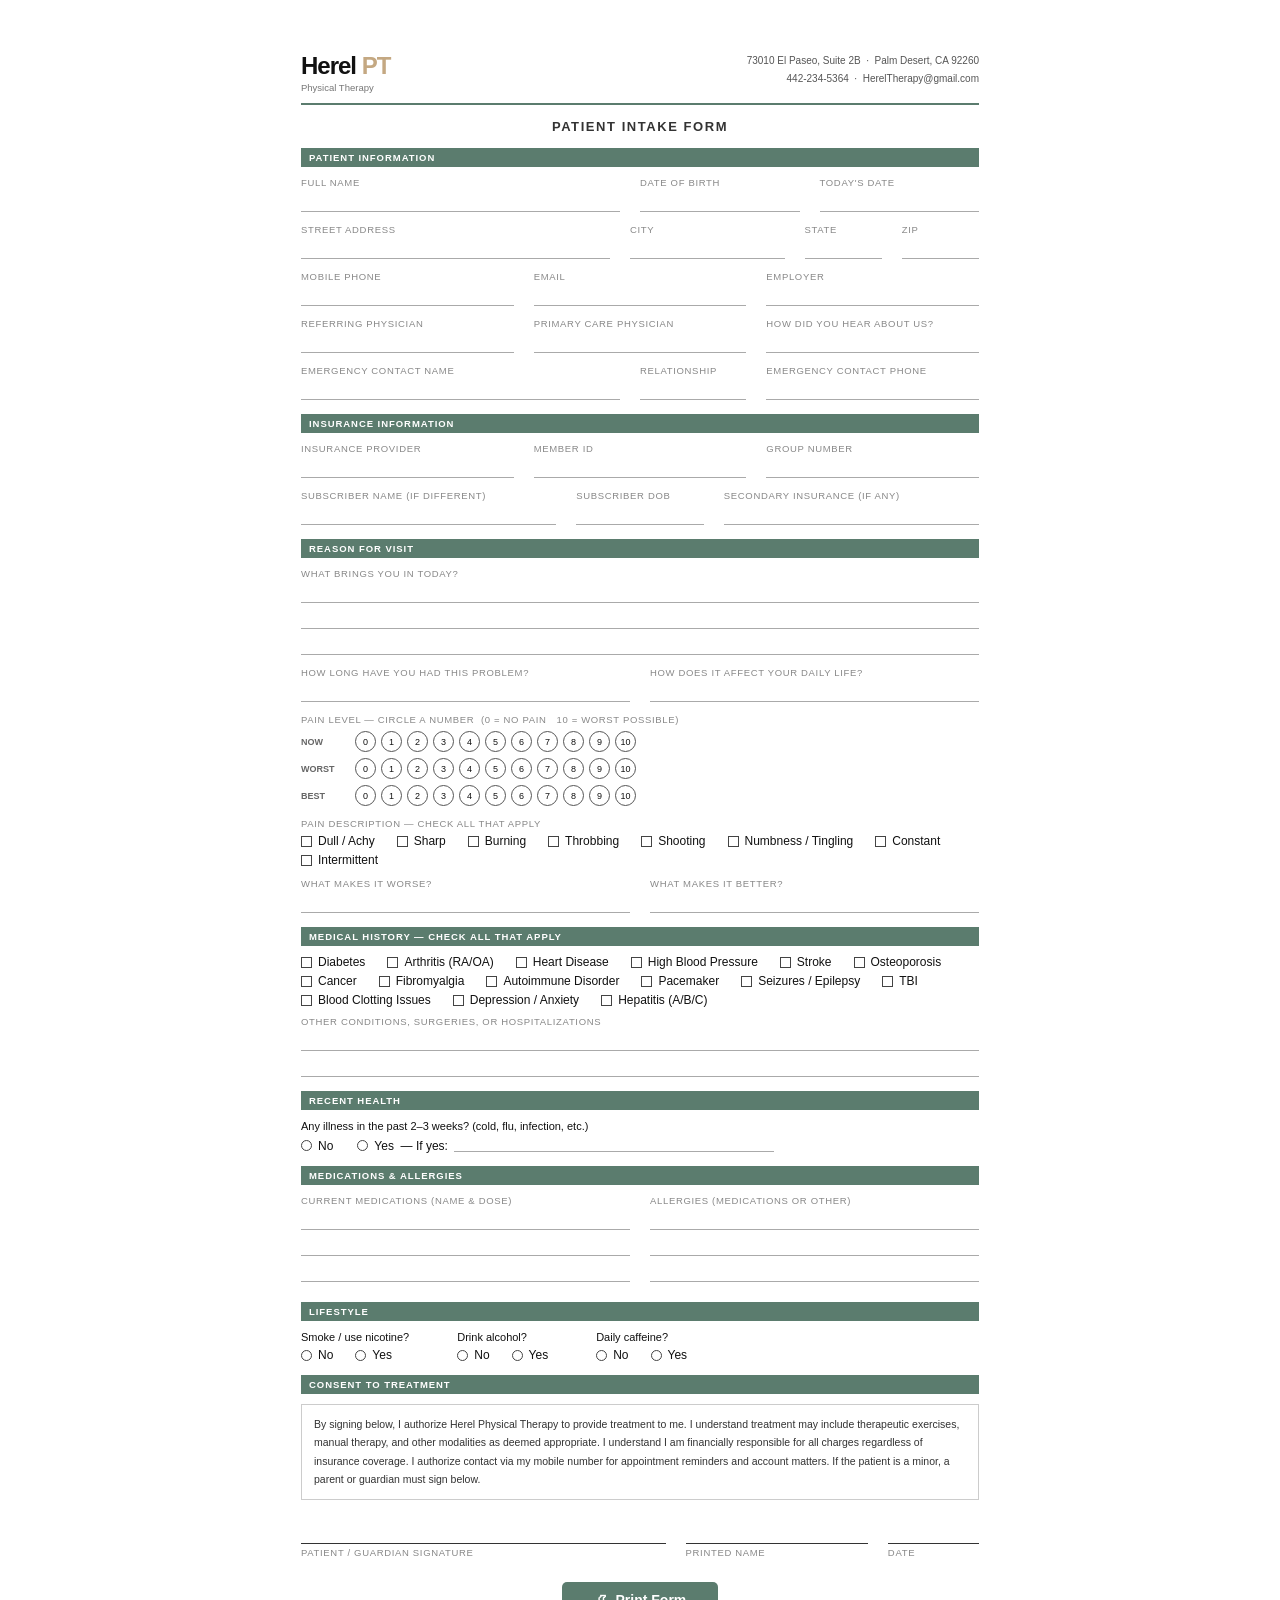
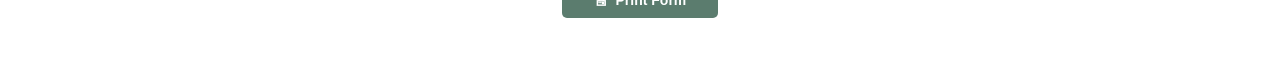
<file: forms/intake-form-print.html>
<!DOCTYPE html>
<html lang="en">
<head>
  <meta charset="UTF-8">
  <title>Patient Intake Form | Herel Physical Therapy</title>
  <style>
    * { margin: 0; padding: 0; box-sizing: border-box; }
    body { font-family: Arial, sans-serif; font-size: 13px; color: #111; background: #fff; }
    .page { max-width: 750px; margin: 20px auto; padding: 32px 36px; }

    /* Header */
    .header { display: flex; justify-content: space-between; align-items: flex-start; border-bottom: 2.5px solid #5B7C6E; padding-bottom: 10px; margin-bottom: 14px; }
    .logo { font-size: 24px; font-weight: 900; letter-spacing: -1px; }
    .logo span { color: #C4A882; }
    .clinic-info { text-align: right; font-size: 10px; color: #555; line-height: 1.8; }
    .form-title { font-size: 13px; font-weight: 700; text-align: center; text-transform: uppercase; letter-spacing: 0.12em; margin-bottom: 14px; color: #333; }

    /* Section headers */
    h2 { font-size: 9.5px; font-weight: 700; text-transform: uppercase; letter-spacing: 0.1em; color: #fff; background: #5B7C6E; padding: 4px 8px; margin: 14px 0 10px; -webkit-print-color-adjust: exact; print-color-adjust: exact; }

    /* Field layout */
    .row { display: flex; gap: 20px; margin-bottom: 12px; align-items: flex-end; }
    .f { flex: 1; }
    .f2 { flex: 2; }
    .f05 { flex: 0.5; }
    .f15 { flex: 1.5; }

    .lbl { font-size: 9.5px; color: #888; text-transform: uppercase; letter-spacing: 0.07em; margin-bottom: 4px; display: block; }
    .writeline { display: block; border-bottom: 1px solid #aaa; height: 20px; width: 100%; }

    /* Multi-line write area */
    .writebox { width: 100%; }
    .writebox .writeline { margin-bottom: 6px; }

    /* Checkboxes - hand-drawn style */
    .checks { display: flex; flex-wrap: wrap; gap: 7px 22px; margin-top: 4px; }
    .ci { display: flex; align-items: center; gap: 6px; font-size: 12px; line-height: 1; }
    .sq { display: inline-block; width: 11px; height: 11px; border: 1.5px solid #444; flex-shrink: 0; }
    .cr { display: inline-block; width: 11px; height: 11px; border: 1.5px solid #444; border-radius: 50%; flex-shrink: 0; }

    /* Pain scale */
    .pain-row { display: flex; align-items: center; gap: 10px; margin: 6px 0; flex-wrap: wrap; }
    .pain-lbl { font-size: 9px; font-weight: 700; text-transform: uppercase; color: #666; width: 44px; }
    .pain-nums { display: flex; gap: 5px; }
    .pn { width: 21px; height: 21px; border: 1.5px solid #555; border-radius: 50%; display: flex; align-items: center; justify-content: center; font-size: 9px; }

    /* Signature */
    .sig-row { display: flex; gap: 20px; margin-top: 14px; align-items: flex-end; }
    .sig-line { border-bottom: 1.5px solid #333; height: 30px; }
    .sig-lbl { font-size: 9.5px; color: #888; text-transform: uppercase; letter-spacing: 0.07em; margin-top: 3px; }

    /* Consent */
    .consent { border: 1px solid #ccc; padding: 10px 12px; font-size: 10.5px; line-height: 1.75; color: #333; margin-bottom: 14px; }

    .print-btn { display: block; margin: 24px auto 0; padding: 10px 32px; background: #5B7C6E; color: #fff; border: none; border-radius: 5px; font-size: 14px; font-weight: 700; cursor: pointer; }

    @media print {
      .page { margin: 0; padding: 18px 24px; max-width: 100%; }
      .print-btn { display: none; }
    }
  </style>
</head>
<body>
<div class="page">

  <div class="header">
    <div>
      <div class="logo">Herel <span>PT</span></div>
      <div style="font-size:9.5px;color:#777;margin-top:2px;">Physical Therapy</div>
    </div>
    <div class="clinic-info">
      73010 El Paseo, Suite 2B &nbsp;·&nbsp; Palm Desert, CA 92260<br>
      442-234-5364 &nbsp;·&nbsp; HerelTherapy@gmail.com
    </div>
  </div>

  <div class="form-title">Patient Intake Form</div>

  <!-- PATIENT INFO -->
  <h2>Patient Information</h2>
  <div class="row">
    <div class="f2"><span class="lbl">Full Name</span><span class="writeline"></span></div>
    <div class="f"><span class="lbl">Date of Birth</span><span class="writeline"></span></div>
    <div class="f"><span class="lbl">Today's Date</span><span class="writeline"></span></div>
  </div>
  <div class="row">
    <div class="f2"><span class="lbl">Street Address</span><span class="writeline"></span></div>
    <div class="f"><span class="lbl">City</span><span class="writeline"></span></div>
    <div class="f05"><span class="lbl">State</span><span class="writeline"></span></div>
    <div class="f05"><span class="lbl">Zip</span><span class="writeline"></span></div>
  </div>
  <div class="row">
    <div class="f"><span class="lbl">Mobile Phone</span><span class="writeline"></span></div>
    <div class="f"><span class="lbl">Email</span><span class="writeline"></span></div>
    <div class="f"><span class="lbl">Employer</span><span class="writeline"></span></div>
  </div>
  <div class="row">
    <div class="f"><span class="lbl">Referring Physician</span><span class="writeline"></span></div>
    <div class="f"><span class="lbl">Primary Care Physician</span><span class="writeline"></span></div>
    <div class="f"><span class="lbl">How did you hear about us?</span><span class="writeline"></span></div>
  </div>
  <div class="row">
    <div class="f15"><span class="lbl">Emergency Contact Name</span><span class="writeline"></span></div>
    <div class="f05"><span class="lbl">Relationship</span><span class="writeline"></span></div>
    <div class="f"><span class="lbl">Emergency Contact Phone</span><span class="writeline"></span></div>
  </div>

  <!-- INSURANCE -->
  <h2>Insurance Information</h2>
  <div class="row">
    <div class="f"><span class="lbl">Insurance Provider</span><span class="writeline"></span></div>
    <div class="f"><span class="lbl">Member ID</span><span class="writeline"></span></div>
    <div class="f"><span class="lbl">Group Number</span><span class="writeline"></span></div>
  </div>
  <div class="row">
    <div class="f"><span class="lbl">Subscriber Name (if different)</span><span class="writeline"></span></div>
    <div class="f05"><span class="lbl">Subscriber DOB</span><span class="writeline"></span></div>
    <div class="f"><span class="lbl">Secondary Insurance (if any)</span><span class="writeline"></span></div>
  </div>

  <!-- REASON FOR VISIT -->
  <h2>Reason for Visit</h2>
  <div style="margin-bottom:12px;">
    <span class="lbl">What brings you in today?</span>
    <div class="writebox">
      <span class="writeline"></span>
      <span class="writeline"></span>
      <span class="writeline"></span>
    </div>
  </div>
  <div class="row">
    <div class="f"><span class="lbl">How long have you had this problem?</span><span class="writeline"></span></div>
    <div class="f"><span class="lbl">How does it affect your daily life?</span><span class="writeline"></span></div>
  </div>

  <!-- PAIN SCALE -->
  <div style="margin-bottom:12px;">
    <span class="lbl" style="margin-bottom:6px;display:block;">Pain Level — Circle a number &nbsp;(0 = No Pain &nbsp; 10 = Worst Possible)</span>
    <div class="pain-row">
      <span class="pain-lbl">Now</span>
      <div class="pain-nums">
        <div class="pn">0</div><div class="pn">1</div><div class="pn">2</div><div class="pn">3</div><div class="pn">4</div>
        <div class="pn">5</div><div class="pn">6</div><div class="pn">7</div><div class="pn">8</div><div class="pn">9</div><div class="pn">10</div>
      </div>
    </div>
    <div class="pain-row">
      <span class="pain-lbl">Worst</span>
      <div class="pain-nums">
        <div class="pn">0</div><div class="pn">1</div><div class="pn">2</div><div class="pn">3</div><div class="pn">4</div>
        <div class="pn">5</div><div class="pn">6</div><div class="pn">7</div><div class="pn">8</div><div class="pn">9</div><div class="pn">10</div>
      </div>
    </div>
    <div class="pain-row">
      <span class="pain-lbl">Best</span>
      <div class="pain-nums">
        <div class="pn">0</div><div class="pn">1</div><div class="pn">2</div><div class="pn">3</div><div class="pn">4</div>
        <div class="pn">5</div><div class="pn">6</div><div class="pn">7</div><div class="pn">8</div><div class="pn">9</div><div class="pn">10</div>
      </div>
    </div>
  </div>

  <!-- PAIN DESCRIPTION -->
  <div style="margin-bottom:12px;">
    <span class="lbl" style="display:block;margin-bottom:6px;">Pain Description — Check all that apply</span>
    <div class="checks">
      <div class="ci"><span class="sq"></span> Dull / Achy</div>
      <div class="ci"><span class="sq"></span> Sharp</div>
      <div class="ci"><span class="sq"></span> Burning</div>
      <div class="ci"><span class="sq"></span> Throbbing</div>
      <div class="ci"><span class="sq"></span> Shooting</div>
      <div class="ci"><span class="sq"></span> Numbness / Tingling</div>
      <div class="ci"><span class="sq"></span> Constant</div>
      <div class="ci"><span class="sq"></span> Intermittent</div>
    </div>
  </div>
  <div class="row">
    <div class="f"><span class="lbl">What makes it worse?</span><span class="writeline"></span></div>
    <div class="f"><span class="lbl">What makes it better?</span><span class="writeline"></span></div>
  </div>

  <!-- MEDICAL HISTORY -->
  <h2>Medical History — Check all that apply</h2>
  <div class="checks" style="margin-bottom:10px;">
    <div class="ci"><span class="sq"></span> Diabetes</div>
    <div class="ci"><span class="sq"></span> Arthritis (RA/OA)</div>
    <div class="ci"><span class="sq"></span> Heart Disease</div>
    <div class="ci"><span class="sq"></span> High Blood Pressure</div>
    <div class="ci"><span class="sq"></span> Stroke</div>
    <div class="ci"><span class="sq"></span> Osteoporosis</div>
    <div class="ci"><span class="sq"></span> Cancer</div>
    <div class="ci"><span class="sq"></span> Fibromyalgia</div>
    <div class="ci"><span class="sq"></span> Autoimmune Disorder</div>
    <div class="ci"><span class="sq"></span> Pacemaker</div>
    <div class="ci"><span class="sq"></span> Seizures / Epilepsy</div>
    <div class="ci"><span class="sq"></span> TBI</div>
    <div class="ci"><span class="sq"></span> Blood Clotting Issues</div>
    <div class="ci"><span class="sq"></span> Depression / Anxiety</div>
    <div class="ci"><span class="sq"></span> Hepatitis (A/B/C)</div>
  </div>
  <div style="margin-bottom:12px;">
    <span class="lbl">Other conditions, surgeries, or hospitalizations</span>
    <div class="writebox">
      <span class="writeline"></span>
      <span class="writeline"></span>
    </div>
  </div>

  <!-- RECENT HEALTH -->
  <h2>Recent Health</h2>
  <div style="margin-bottom:12px;">
    <div style="font-size:11px;margin-bottom:7px;">Any illness in the past 2–3 weeks? (cold, flu, infection, etc.)</div>
    <div style="display:flex;gap:24px;align-items:center;flex-wrap:wrap;">
      <div class="ci"><span class="cr"></span> No</div>
      <div class="ci"><span class="cr"></span> Yes &nbsp;— If yes: <span style="display:inline-block;border-bottom:1px solid #aaa;width:320px;">&nbsp;</span></div>
    </div>
  </div>

  <!-- MEDICATIONS & ALLERGIES -->
  <h2>Medications &amp; Allergies</h2>
  <div class="row" style="align-items:flex-start;">
    <div class="f">
      <span class="lbl">Current Medications (name &amp; dose)</span>
      <div class="writebox"><span class="writeline"></span><span class="writeline"></span><span class="writeline"></span></div>
    </div>
    <div class="f">
      <span class="lbl">Allergies (medications or other)</span>
      <div class="writebox"><span class="writeline"></span><span class="writeline"></span><span class="writeline"></span></div>
    </div>
  </div>

  <!-- LIFESTYLE -->
  <h2>Lifestyle</h2>
  <div style="display:flex;gap:48px;margin-bottom:12px;flex-wrap:wrap;">
    <div>
      <div style="font-size:11px;margin-bottom:6px;">Smoke / use nicotine?</div>
      <div class="checks"><div class="ci"><span class="cr"></span> No</div><div class="ci"><span class="cr"></span> Yes</div></div>
    </div>
    <div>
      <div style="font-size:11px;margin-bottom:6px;">Drink alcohol?</div>
      <div class="checks"><div class="ci"><span class="cr"></span> No</div><div class="ci"><span class="cr"></span> Yes</div></div>
    </div>
    <div>
      <div style="font-size:11px;margin-bottom:6px;">Daily caffeine?</div>
      <div class="checks"><div class="ci"><span class="cr"></span> No</div><div class="ci"><span class="cr"></span> Yes</div></div>
    </div>
  </div>

  <!-- CONSENT -->
  <h2>Consent to Treatment</h2>
  <div class="consent">
    By signing below, I authorize Herel Physical Therapy to provide treatment to me. I understand treatment may include therapeutic exercises, manual therapy, and other modalities as deemed appropriate. I understand I am financially responsible for all charges regardless of insurance coverage. I authorize contact via my mobile number for appointment reminders and account matters. If the patient is a minor, a parent or guardian must sign below.
  </div>
  <div class="sig-row">
    <div class="f2"><div class="sig-line"></div><div class="sig-lbl">Patient / Guardian Signature</div></div>
    <div class="f"><div class="sig-line"></div><div class="sig-lbl">Printed Name</div></div>
    <div class="f05"><div class="sig-line"></div><div class="sig-lbl">Date</div></div>
  </div>

  <button class="print-btn" onclick="window.print()">🖨&nbsp; Print Form</button>

</div>
</body>
</html>
</file>
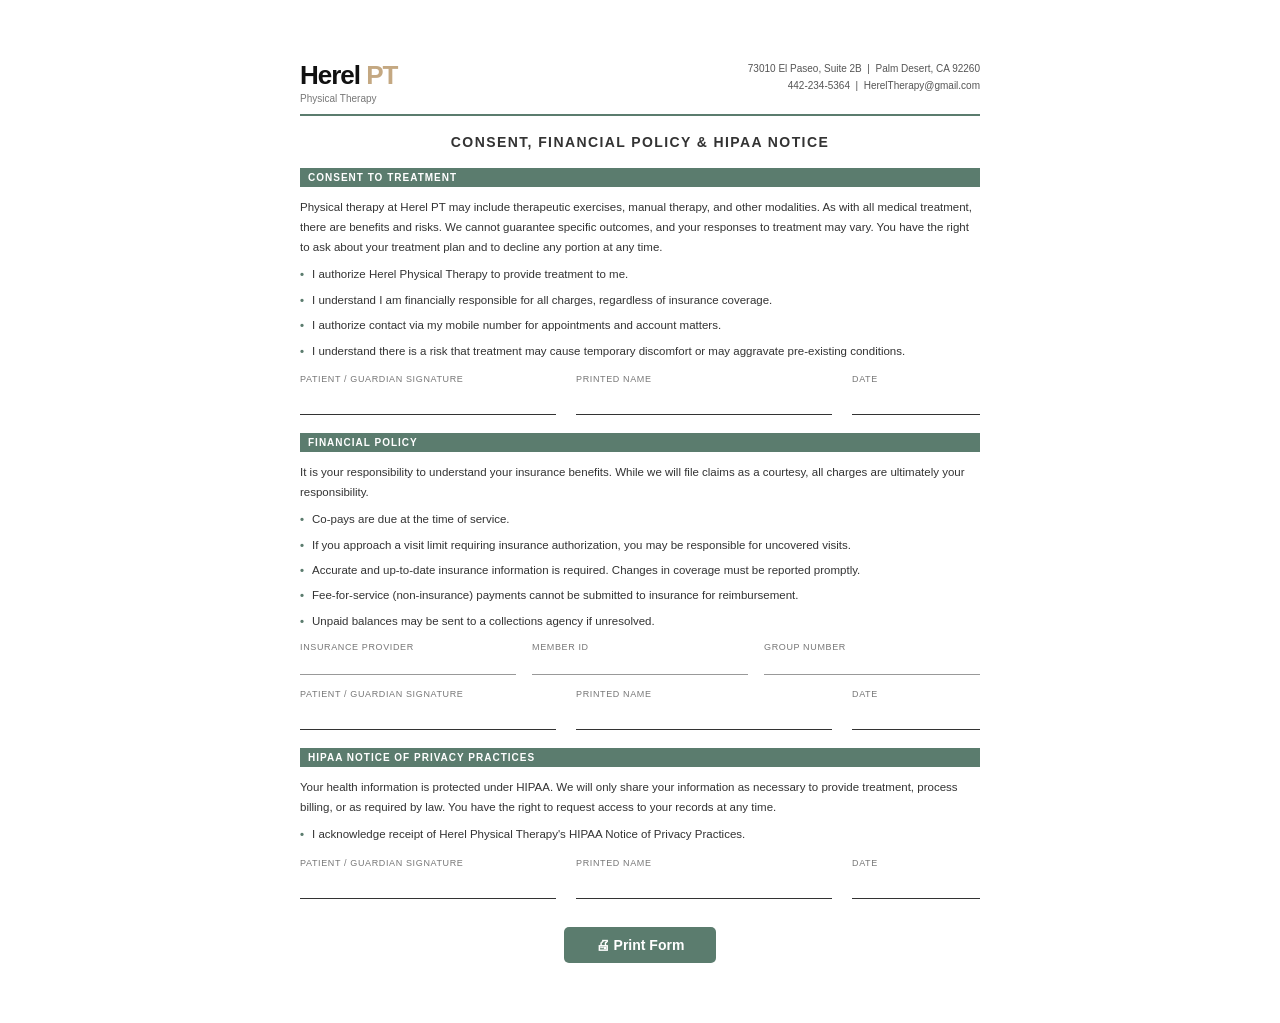
<file: forms/read-and-sign.html>
<!DOCTYPE html>
<html lang="en">
<head>
  <meta charset="UTF-8">
  <title>Consent & Financial Policy | Herel Physical Therapy</title>
  <style>
    * { margin: 0; padding: 0; box-sizing: border-box; }
    body { font-family: Arial, sans-serif; font-size: 12px; color: #111; background: #fff; }
    .page { max-width: 760px; margin: 24px auto; padding: 36px 40px; }

    .header { display: flex; justify-content: space-between; align-items: flex-start; border-bottom: 2.5px solid #5B7C6E; padding-bottom: 10px; margin-bottom: 18px; }
    .logo { font-size: 26px; font-weight: 900; letter-spacing: -1px; }
    .logo span { color: #C4A882; }
    .clinic-info { text-align: right; font-size: 10px; color: #555; line-height: 1.7; }
    .form-title { font-size: 14px; font-weight: 700; text-align: center; text-transform: uppercase; letter-spacing: 0.1em; margin-bottom: 18px; color: #333; }

    h2 { font-size: 10px; font-weight: 700; text-transform: uppercase; letter-spacing: 0.1em; color: #fff; background: #5B7C6E; padding: 4px 8px; margin: 18px 0 10px; -webkit-print-color-adjust: exact; print-color-adjust: exact; }

    p { line-height: 1.75; color: #333; margin-bottom: 8px; font-size: 11.5px; }
    .policy-item { display: flex; gap: 8px; margin-bottom: 7px; font-size: 11.5px; line-height: 1.6; color: #333; }
    .policy-item::before { content: "•"; color: #5B7C6E; font-weight: 900; flex-shrink: 0; }

    .sig-row { display: flex; gap: 20px; margin-top: 14px; align-items: flex-end; }
    .sig-field { flex: 2; }
    .sig-field.date { flex: 1; }
    .sig-label { font-size: 9px; color: #777; text-transform: uppercase; letter-spacing: 0.07em; margin-bottom: 3px; }
    .sig-line { border-bottom: 1.5px solid #333; height: 28px; }

    .ins-row { display: flex; gap: 16px; margin: 12px 0; }
    .ins-field { flex: 1; }
    .ins-label { font-size: 9px; color: #777; text-transform: uppercase; letter-spacing: 0.07em; margin-bottom: 3px; }
    .ins-line { border-bottom: 1px solid #999; height: 20px; }

    .print-btn { display: block; margin: 28px auto 0; padding: 10px 32px; background: #5B7C6E; color: #fff; border: none; border-radius: 5px; font-size: 14px; font-weight: 700; cursor: pointer; }
    .print-btn:hover { background: #4a6a5d; }

    @media print {
      body { font-size: 11px; }
      .page { margin: 0; padding: 18px 22px; max-width: 100%; }
      .print-btn { display: none; }
      h2 { -webkit-print-color-adjust: exact; print-color-adjust: exact; }
    }
  </style>
</head>
<body>
<div class="page">

  <div class="header">
    <div>
      <div class="logo">Herel <span>PT</span></div>
      <div style="font-size:10px; color:#777; margin-top:2px;">Physical Therapy</div>
    </div>
    <div class="clinic-info">
      73010 El Paseo, Suite 2B &nbsp;|&nbsp; Palm Desert, CA 92260<br>
      442-234-5364 &nbsp;|&nbsp; HerelTherapy@gmail.com
    </div>
  </div>

  <div class="form-title">Consent, Financial Policy &amp; HIPAA Notice</div>

  <!-- Consent to Treatment -->
  <h2>Consent to Treatment</h2>
  <p>Physical therapy at Herel PT may include therapeutic exercises, manual therapy, and other modalities. As with all medical treatment, there are benefits and risks. We cannot guarantee specific outcomes, and your responses to treatment may vary. You have the right to ask about your treatment plan and to decline any portion at any time.</p>
  <div class="policy-item">I authorize Herel Physical Therapy to provide treatment to me.</div>
  <div class="policy-item">I understand I am financially responsible for all charges, regardless of insurance coverage.</div>
  <div class="policy-item">I authorize contact via my mobile number for appointments and account matters.</div>
  <div class="policy-item">I understand there is a risk that treatment may cause temporary discomfort or may aggravate pre-existing conditions.</div>

  <div class="sig-row">
    <div class="sig-field"><div class="sig-label">Patient / Guardian Signature</div><div class="sig-line"></div></div>
    <div class="sig-field"><div class="sig-label">Printed Name</div><div class="sig-line"></div></div>
    <div class="sig-field date"><div class="sig-label">Date</div><div class="sig-line"></div></div>
  </div>

  <!-- Financial Policy -->
  <h2>Financial Policy</h2>
  <p>It is your responsibility to understand your insurance benefits. While we will file claims as a courtesy, all charges are ultimately your responsibility.</p>
  <div class="policy-item">Co-pays are due at the time of service.</div>
  <div class="policy-item">If you approach a visit limit requiring insurance authorization, you may be responsible for uncovered visits.</div>
  <div class="policy-item">Accurate and up-to-date insurance information is required. Changes in coverage must be reported promptly.</div>
  <div class="policy-item">Fee-for-service (non-insurance) payments cannot be submitted to insurance for reimbursement.</div>
  <div class="policy-item">Unpaid balances may be sent to a collections agency if unresolved.</div>

  <div class="ins-row">
    <div class="ins-field"><div class="ins-label">Insurance Provider</div><div class="ins-line"></div></div>
    <div class="ins-field"><div class="ins-label">Member ID</div><div class="ins-line"></div></div>
    <div class="ins-field"><div class="ins-label">Group Number</div><div class="ins-line"></div></div>
  </div>

  <div class="sig-row">
    <div class="sig-field"><div class="sig-label">Patient / Guardian Signature</div><div class="sig-line"></div></div>
    <div class="sig-field"><div class="sig-label">Printed Name</div><div class="sig-line"></div></div>
    <div class="sig-field date"><div class="sig-label">Date</div><div class="sig-line"></div></div>
  </div>

  <!-- HIPAA -->
  <h2>HIPAA Notice of Privacy Practices</h2>
  <p>Your health information is protected under HIPAA. We will only share your information as necessary to provide treatment, process billing, or as required by law. You have the right to request access to your records at any time.</p>
  <div class="policy-item">I acknowledge receipt of Herel Physical Therapy's HIPAA Notice of Privacy Practices.</div>

  <div class="sig-row">
    <div class="sig-field"><div class="sig-label">Patient / Guardian Signature</div><div class="sig-line"></div></div>
    <div class="sig-field"><div class="sig-label">Printed Name</div><div class="sig-line"></div></div>
    <div class="sig-field date"><div class="sig-label">Date</div><div class="sig-line"></div></div>
  </div>

  <button class="print-btn" onclick="window.print()">🖨 Print Form</button>

</div>
</body>
</html>
</file>
